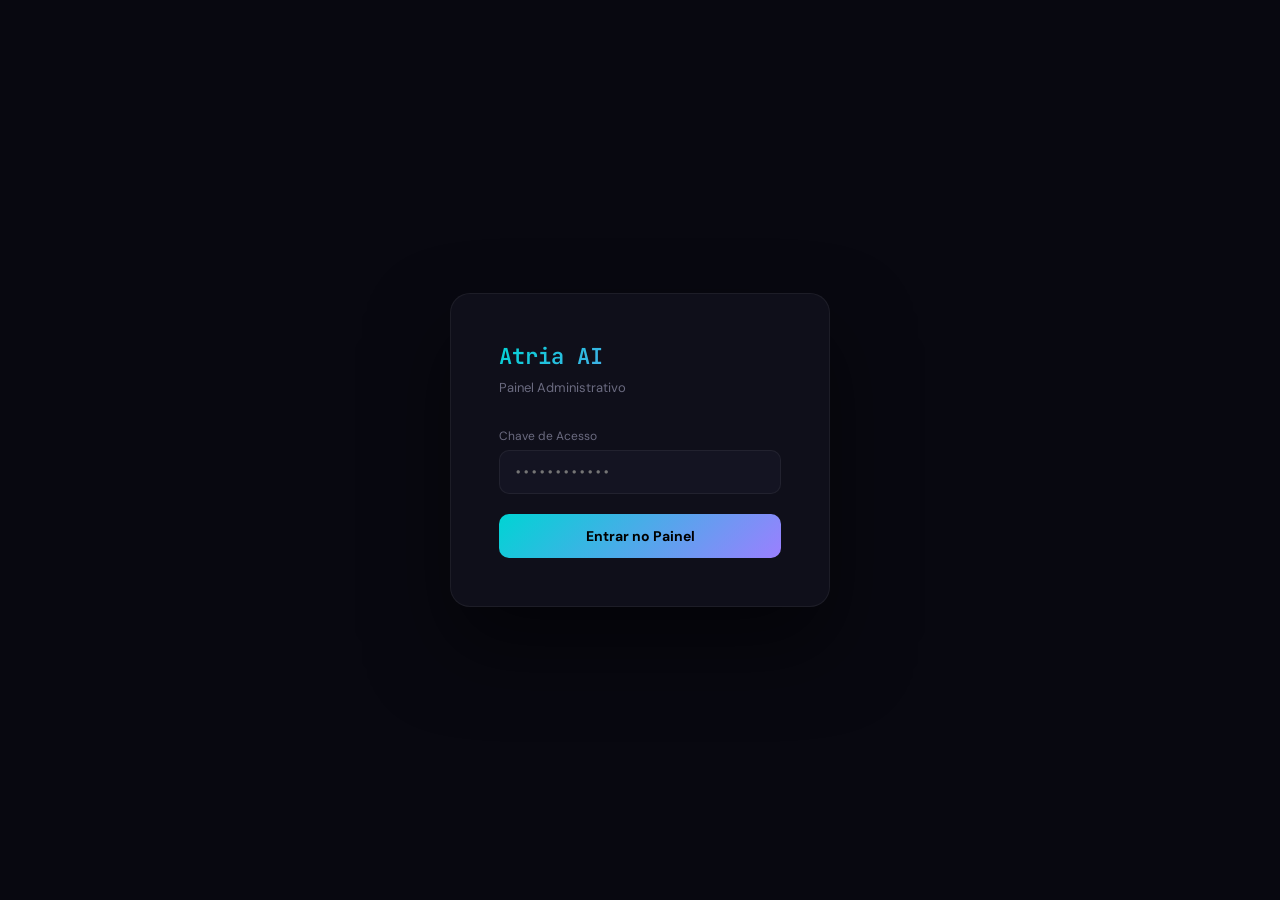
<file: admin.html>
<!DOCTYPE html>
<html lang="pt-BR">
<head>
<meta charset="UTF-8"/>
<meta name="viewport" content="width=device-width, initial-scale=1.0"/>
<title>Atria AI — Admin</title>
<link href="https://fonts.googleapis.com/css2?family=JetBrains+Mono:wght@400;500;600&family=DM+Sans:wght@300;400;500;600;700&display=swap" rel="stylesheet"/>
<style>
*, *::before, *::after { box-sizing: border-box; margin: 0; padding: 0; }
:root {
  --bg:       #080810;
  --surface:  #0f0f1a;
  --surface2: #141422;
  --border:   rgba(255,255,255,0.06);
  --cyan:     #00d4d4;
  --purple:   #9b7fff;
  --green:    #00e676;
  --orange:   #ffaa44;
  --red:      #ff5252;
  --text:     #f0f0f5;
  --muted:    #6b6b80;
  --font:     'DM Sans', sans-serif;
  --mono:     'JetBrains Mono', monospace;
}

body { background: var(--bg); color: var(--text); font-family: var(--font); min-height: 100vh; }

/* ── LOGIN ── */
#login-screen {
  min-height: 100vh; display: flex; align-items: center; justify-content: center;
}
.login-card {
  background: var(--surface); border: 1px solid var(--border);
  border-radius: 20px; padding: 48px; width: 100%; max-width: 380px;
  box-shadow: 0 40px 80px rgba(0,0,0,0.5);
}
.login-logo {
  font-family: var(--mono); font-size: 22px; font-weight: 600;
  background: linear-gradient(135deg, var(--cyan), var(--purple));
  -webkit-background-clip: text; -webkit-text-fill-color: transparent;
  margin-bottom: 8px;
}
.login-sub { font-size: 13px; color: var(--muted); margin-bottom: 32px; }
.login-label { font-size: 12px; color: var(--muted); margin-bottom: 6px; display: block; }
.login-input {
  width: 100%; background: var(--surface2); border: 1px solid var(--border);
  border-radius: 10px; padding: 12px 14px; color: var(--text);
  font-family: var(--mono); font-size: 14px; outline: none;
  transition: border-color 0.2s; margin-bottom: 20px;
}
.login-input:focus { border-color: var(--cyan); }
.login-btn {
  width: 100%; padding: 13px; border-radius: 10px; border: none;
  background: linear-gradient(135deg, var(--cyan), var(--purple));
  color: #000; font-weight: 700; font-size: 14px; cursor: pointer;
  font-family: var(--font); transition: opacity 0.2s;
}
.login-btn:hover { opacity: 0.9; }
.login-err { color: var(--red); font-size: 13px; margin-top: 12px; text-align: center; display: none; }

/* ── LAYOUT ── */
#admin-screen { display: none; }
.topbar {
  display: flex; align-items: center; justify-content: space-between;
  padding: 16px 28px; border-bottom: 1px solid var(--border);
  background: var(--surface); position: sticky; top: 0; z-index: 100;
}
.topbar-logo { font-family: var(--mono); font-size: 16px; font-weight: 600; color: var(--cyan); }
.topbar-right { display: flex; align-items: center; gap: 12px; }
.topbar-badge {
  font-size: 11px; padding: 4px 10px; border-radius: 100px;
  background: rgba(0,230,118,0.12); color: var(--green);
  border: 1px solid rgba(0,230,118,0.2); font-family: var(--mono);
}
.logout-btn {
  font-size: 12px; color: var(--muted); background: none; border: 1px solid var(--border);
  border-radius: 8px; padding: 6px 12px; cursor: pointer; font-family: var(--font);
  transition: all 0.2s;
}
.logout-btn:hover { color: var(--text); border-color: rgba(255,255,255,0.2); }

.main { padding: 28px; max-width: 1400px; margin: 0 auto; }

/* ── TABS ── */
.tabs { display: flex; gap: 4px; margin-bottom: 28px; }
.tab {
  padding: 8px 18px; border-radius: 8px; font-size: 13px; font-weight: 600;
  cursor: pointer; border: 1px solid var(--border); background: transparent;
  color: var(--muted); font-family: var(--font); transition: all 0.2s;
}
.tab.active { background: var(--surface2); border-color: var(--cyan); color: var(--cyan); }
.tab-content { display: none; }
.tab-content.active { display: block; }

/* ── CARDS DE MÉTRICAS ── */
.metrics-grid { display: grid; grid-template-columns: repeat(auto-fit, minmax(200px, 1fr)); gap: 16px; margin-bottom: 28px; }
.metric-card {
  background: var(--surface); border: 1px solid var(--border);
  border-radius: 14px; padding: 20px 22px;
  transition: border-color 0.2s;
}
.metric-card:hover { border-color: rgba(255,255,255,0.12); }
.metric-label { font-size: 11px; color: var(--muted); text-transform: uppercase; letter-spacing: 0.08em; margin-bottom: 8px; }
.metric-value { font-size: 32px; font-weight: 700; font-family: var(--mono); line-height: 1; }
.metric-value.cyan   { color: var(--cyan); }
.metric-value.purple { color: var(--purple); }
.metric-value.green  { color: var(--green); }
.metric-value.orange { color: var(--orange); }
.metric-sub { font-size: 12px; color: var(--muted); margin-top: 6px; }

/* ── PLANOS BREAKDOWN ── */
.planos-grid { display: grid; grid-template-columns: repeat(4, 1fr); gap: 12px; margin-bottom: 28px; }
.plano-card {
  background: var(--surface); border: 1px solid var(--border);
  border-radius: 12px; padding: 16px 18px;
  display: flex; align-items: center; justify-content: space-between;
}
.plano-nome { font-size: 13px; font-weight: 600; }
.plano-count { font-size: 24px; font-weight: 700; font-family: var(--mono); }
.plano-count.free   { color: var(--muted); }
.plano-count.start  { color: var(--cyan); }
.plano-count.pro    { color: #00b4b4; }
.plano-count.elite  { color: var(--purple); }
.plano-count.brain  { color: #00e676; }
.badge.brain { background: rgba(0,230,118,0.12); color: #00e676; border: 1px solid rgba(0,230,118,0.3); }

/* ── SEÇÕES ── */
.section-title {
  font-size: 13px; font-weight: 700; color: var(--muted);
  text-transform: uppercase; letter-spacing: 0.08em;
  margin-bottom: 14px; display: flex; align-items: center; gap: 8px;
}
.section-title::after {
  content: ''; flex: 1; height: 1px; background: var(--border);
}

/* ── TABELA ── */
.table-wrap {
  background: var(--surface); border: 1px solid var(--border);
  border-radius: 14px; overflow: hidden; margin-bottom: 28px;
}
.table-header {
  display: flex; align-items: center; justify-content: space-between;
  padding: 14px 18px; border-bottom: 1px solid var(--border);
  gap: 12px;
}
.table-search {
  background: var(--surface2); border: 1px solid var(--border);
  border-radius: 8px; padding: 8px 12px; color: var(--text);
  font-family: var(--font); font-size: 13px; outline: none;
  width: 240px; transition: border-color 0.2s;
}
.table-search:focus { border-color: var(--cyan); }
.filter-select {
  background: var(--surface2); border: 1px solid var(--border);
  border-radius: 8px; padding: 8px 12px; color: var(--text);
  font-family: var(--font); font-size: 13px; outline: none; cursor: pointer;
}
table { width: 100%; border-collapse: collapse; }
th {
  text-align: left; padding: 12px 18px;
  font-size: 11px; font-weight: 600; color: var(--muted);
  text-transform: uppercase; letter-spacing: 0.06em;
  border-bottom: 1px solid var(--border);
  background: rgba(255,255,255,0.01);
}
td {
  padding: 12px 18px; font-size: 13px;
  border-bottom: 1px solid rgba(255,255,255,0.03);
  vertical-align: middle;
}
tr:last-child td { border-bottom: none; }
tr:hover td { background: rgba(255,255,255,0.02); }

.badge {
  font-size: 11px; font-weight: 600; padding: 3px 8px;
  border-radius: 100px; font-family: var(--mono);
}
.badge.gratuito { background: rgba(107,107,128,0.2); color: var(--muted); }
.badge.start    { background: rgba(0,212,212,0.12);  color: var(--cyan); }
.badge.pro      { background: rgba(0,180,180,0.12);   color: #00b4b4; }
.badge.elite    { background: rgba(155,127,255,0.15); color: var(--purple); }
.badge.ativo    { background: rgba(0,230,118,0.12);  color: var(--green); }
.badge.inativo  { background: rgba(255,82,82,0.12);  color: var(--red); }

.tokens-bar-wrap { display: flex; align-items: center; gap: 8px; }
.tokens-bar { height: 4px; background: var(--border); border-radius: 2px; width: 80px; overflow: hidden; }
.tokens-bar-fill { height: 100%; border-radius: 2px; background: linear-gradient(90deg, var(--cyan), var(--purple)); transition: width 0.3s; }

.action-btn {
  padding: 4px 10px; border-radius: 6px; font-size: 11px; font-weight: 600;
  cursor: pointer; font-family: var(--font); border: 1px solid var(--border);
  background: transparent; color: var(--muted); transition: all 0.2s;
}
.action-btn:hover { border-color: var(--cyan); color: var(--cyan); }
.action-btn.danger:hover { border-color: var(--red); color: var(--red); }

/* ── MODAL ── */
.modal-overlay {
  position: fixed; inset: 0; background: rgba(0,0,0,0.7);
  display: flex; align-items: center; justify-content: center;
  z-index: 999; opacity: 0; pointer-events: none; transition: opacity 0.2s;
}
.modal-overlay.open { opacity: 1; pointer-events: all; }
.modal {
  background: var(--surface); border: 1px solid var(--border);
  border-radius: 16px; padding: 28px; width: 100%; max-width: 420px;
  transform: translateY(10px); transition: transform 0.2s;
}
.modal-overlay.open .modal { transform: translateY(0); }
.modal-title { font-size: 16px; font-weight: 700; margin-bottom: 20px; }
.modal-field { margin-bottom: 16px; }
.modal-label { font-size: 12px; color: var(--muted); margin-bottom: 6px; display: block; }
.modal-select {
  width: 100%; background: var(--surface2); border: 1px solid var(--border);
  border-radius: 8px; padding: 10px 12px; color: var(--text);
  font-family: var(--font); font-size: 13px; outline: none;
}
.modal-btns { display: flex; gap: 8px; margin-top: 20px; }
.modal-btn {
  flex: 1; padding: 10px; border-radius: 8px; font-size: 13px;
  font-weight: 600; cursor: pointer; font-family: var(--font); transition: all 0.2s;
}
.modal-btn.cancel { background: transparent; border: 1px solid var(--border); color: var(--muted); }
.modal-btn.confirm { background: linear-gradient(135deg, var(--cyan), var(--purple)); border: none; color: #000; }
.modal-btn.cancel:hover { border-color: rgba(255,255,255,0.2); color: var(--text); }

/* ── LOADING ── */
.loading {
  display: flex; align-items: center; justify-content: center;
  padding: 60px; color: var(--muted); font-size: 13px; gap: 10px;
}
.spinner {
  width: 18px; height: 18px; border: 2px solid var(--border);
  border-top-color: var(--cyan); border-radius: 50%;
  animation: spin 0.8s linear infinite;
}
@keyframes spin { to { transform: rotate(360deg); } }

/* ── ATIVIDADE RECENTE ── */
.activity-list { display: flex; flex-direction: column; gap: 2px; }
.activity-item {
  display: flex; align-items: center; gap: 12px;
  padding: 10px 14px; border-radius: 8px; transition: background 0.15s;
}
.activity-item:hover { background: rgba(255,255,255,0.02); }
.activity-dot { width: 7px; height: 7px; border-radius: 50%; flex-shrink: 0; }
.activity-dot.gratuito { background: var(--muted); }
.activity-dot.start    { background: var(--cyan); }
.activity-dot.pro      { background: #00b4b4; }
.activity-dot.elite    { background: var(--purple); }
.activity-info { flex: 1; }
.activity-nome { font-size: 13px; font-weight: 500; }
.activity-email { font-size: 11px; color: var(--muted); }
.activity-time { font-size: 11px; color: var(--muted); font-family: var(--mono); flex-shrink: 0; }

.two-col { display: grid; grid-template-columns: 1fr 1fr; gap: 20px; }
@media (max-width: 768px) { .two-col { grid-template-columns: 1fr; } .planos-grid { grid-template-columns: 1fr; } }
.feedback-card {
  padding: 16px; border-radius: 10px; border: 1px solid var(--border);
  background: var(--surface2); margin-bottom: 10px;
}
.feedback-card-header { display: flex; align-items: center; gap: 10px; margin-bottom: 8px; flex-wrap: wrap; }
.feedback-tipo-tag {
  padding: 3px 10px; border-radius: 20px; font-size: 11px; font-weight: 600; text-transform: uppercase;
}
.feedback-tipo-tag.sugestao { background: rgba(0,212,212,0.1); color: var(--cyan); border: 1px solid rgba(0,212,212,0.3); }
.feedback-tipo-tag.reclamacao { background: rgba(239,68,68,0.1); color: #f87171; border: 1px solid rgba(239,68,68,0.3); }
.feedback-tipo-tag.elogio { background: rgba(255,200,0,0.1); color: #fbbf24; border: 1px solid rgba(255,200,0,0.3); }
.feedback-stars-display { color: #fbbf24; font-size: 14px; letter-spacing: 1px; }
.feedback-card-user { font-size: 12px; color: var(--muted); margin-left: auto; }
.feedback-card-msg { font-size: 14px; color: var(--text); line-height: 1.5; }
.feedback-card-date { font-size: 11px; color: var(--muted); margin-top: 8px; }

  /* ── Alertas Câmbio ── */
  .alerta-dolar {
    background: var(--surface2);
    border: 1px solid var(--border);
    border-radius: 12px;
    padding: 16px 20px;
    margin-bottom: 16px;
  }
  .alerta-dolar-header { display:flex; align-items:center; justify-content:space-between; margin-bottom:12px; }
  .alerta-dolar-titulo { font-size:14px; font-weight:700; color:var(--text); }
  .alerta-dolar-cotacao { font-size:28px; font-weight:800; color:var(--cyan); }
  .alerta-dolar-variacao { font-size:13px; font-weight:600; padding:3px 10px; border-radius:20px; }
  .var-alta { background:rgba(239,68,68,0.15); color:#ef4444; }
  .var-baixa { background:rgba(34,197,94,0.15); color:#22c55e; }
  .alerta-dolar-info { display:flex; gap:20px; font-size:12px; color:var(--muted); margin-top:8px; }
  .alerta-historico { margin-top:12px; }
  .alerta-historico-item { display:flex; justify-content:space-between; padding:6px 0; border-bottom:1px solid var(--border); font-size:12px; color:var(--muted); }
  .alerta-badge-critico { background:rgba(239,68,68,0.15); border:1px solid #ef4444; color:#ef4444; font-size:11px; font-weight:700; padding:2px 8px; border-radius:10px; }

  /* ── Suporte IA ── */
  .suporte-chat { display:flex; flex-direction:column; height:500px; background:var(--surface2); border-radius:12px; border:1px solid var(--border); overflow:hidden; }
  .suporte-msgs { flex:1; overflow-y:auto; padding:16px; display:flex; flex-direction:column; gap:10px; }
  .suporte-msg { max-width:85%; padding:10px 14px; border-radius:12px; font-size:13px; line-height:1.5; }
  .suporte-msg.user { background:var(--cyan); color:#000; align-self:flex-end; border-bottom-right-radius:4px; }
  .suporte-msg.ia { background:var(--surface); color:var(--text); align-self:flex-start; border-bottom-left-radius:4px; }
  .suporte-msg.ia b { color:var(--cyan); }
  .suporte-input-area { display:flex; gap:8px; padding:12px; border-top:1px solid var(--border); }
  .suporte-input { flex:1; background:var(--surface); border:1px solid var(--border); border-radius:10px; padding:10px 14px; color:var(--text); font-size:13px; outline:none; }
  .suporte-input:focus { border-color:var(--cyan); }
  .suporte-send { background:var(--cyan); color:#000; border:none; border-radius:10px; padding:10px 18px; font-weight:700; cursor:pointer; font-size:13px; }
  .suporte-send:disabled { opacity:0.5; cursor:not-allowed; }
  .suporte-typing { color:var(--muted); font-size:12px; font-style:italic; padding:4px 0; }
  .suporte-ctx { font-size:11px; color:var(--muted); padding:8px 16px; border-bottom:1px solid var(--border); background:var(--surface); }

  
  /* ── Alertas Câmbio ── */
  .alerta-dolar { background:var(--surface2); border:1px solid var(--border); border-radius:12px; padding:16px 20px; margin-bottom:16px; }
  .alerta-dolar-header { display:flex; align-items:center; justify-content:space-between; margin-bottom:12px; }
  .alerta-dolar-titulo { font-size:14px; font-weight:700; color:var(--text); }
  .alerta-dolar-cotacao { font-size:28px; font-weight:800; color:var(--cyan); }
  .alerta-dolar-variacao { font-size:13px; font-weight:600; padding:3px 10px; border-radius:20px; }
  .var-alta { background:rgba(239,68,68,0.15); color:#ef4444; }
  .var-baixa { background:rgba(34,197,94,0.15); color:#22c55e; }
  .alerta-dolar-info { display:flex; gap:20px; font-size:12px; color:var(--muted); margin-top:8px; flex-wrap:wrap; }

  /* ── Suporte IA ── */
  .suporte-chat { display:flex; flex-direction:column; height:500px; background:var(--surface2); border-radius:12px; border:1px solid var(--border); overflow:hidden; }
  .suporte-msgs { flex:1; overflow-y:auto; padding:16px; display:flex; flex-direction:column; gap:10px; }
  .suporte-msg { max-width:85%; padding:10px 14px; border-radius:12px; font-size:13px; line-height:1.5; }
  .suporte-msg.user { background:var(--cyan); color:#000; align-self:flex-end; border-bottom-right-radius:4px; }
  .suporte-msg.ia { background:var(--surface); color:var(--text); align-self:flex-start; border-bottom-left-radius:4px; }
  .suporte-msg.ia b { color:var(--cyan); }
  .suporte-input-area { display:flex; gap:8px; padding:12px; border-top:1px solid var(--border); }
  .suporte-input { flex:1; background:var(--surface); border:1px solid var(--border); border-radius:10px; padding:10px 14px; color:var(--text); font-size:13px; outline:none; font-family:var(--font); }
  .suporte-input:focus { border-color:var(--cyan); }
  .suporte-send { background:var(--cyan); color:#000; border:none; border-radius:10px; padding:10px 18px; font-weight:700; cursor:pointer; font-size:13px; font-family:var(--font); }
  .suporte-send:disabled { opacity:0.5; cursor:not-allowed; }
  .suporte-ctx { font-size:11px; color:var(--muted); padding:8px 16px; border-bottom:1px solid var(--border); background:var(--surface); }
</style>
</head>
<body>

<!-- LOGIN -->
<div id="login-screen">
  <div class="login-card">
    <div class="login-logo">Atria AI</div>
    <div class="login-sub">Painel Administrativo</div>
    <label class="login-label">Chave de Acesso</label>
    <input type="password" class="login-input" id="admin-key-input" placeholder="••••••••••••" onkeydown="if(event.key==='Enter')fazerLogin()"/>
    <button class="login-btn" onclick="fazerLogin()">Entrar no Painel</button>
    <div class="login-err" id="login-err">Chave inválida. Tente novamente.</div>
  </div>
</div>

<!-- ADMIN -->
<div id="admin-screen">
  <div class="topbar">
    <div class="topbar-logo">⬡ Atria AI Admin</div>
    <div class="topbar-right">
      <span class="topbar-badge" id="last-update">Carregando...</span>
      <button class="logout-btn" onclick="logout()">Sair</button>
    </div>
  </div>

  <div class="main">
    <div class="tabs">
      <button class="tab active" onclick="mudarTab('overview', this)">📊 Overview</button>
      <button class="tab" onclick="mudarTab('usuarios', this)">👥 Usuários</button>
      <button class="tab" onclick="mudarTab('ativos', this)">🔥 Mais Ativos</button>
      <button class="tab" onclick="mudarTab('feedbacks', this)">💬 Feedbacks</button>
      <button class="tab" onclick="mudarTab('dolar', this)">💵 Câmbio</button>
      <button class="tab" onclick="mudarTab('suporte', this)">🤖 Suporte IA</button>
    </div>

    <!-- TAB: OVERVIEW -->
    <div class="tab-content active" id="tab-overview">
      <div class="metrics-grid" id="metrics-grid">
        <div class="loading"><div class="spinner"></div> Carregando...</div>
      </div>
      <div class="planos-grid" id="planos-grid"></div>
      <div class="two-col">
        <div>
          <div class="section-title">Cadastros Recentes</div>
          <div class="table-wrap">
            <div class="activity-list" id="activity-list">
              <div class="loading"><div class="spinner"></div></div>
            </div>
          </div>
        </div>
        <div>
          <div class="section-title">Resumo de Receita</div>
          <div class="table-wrap" style="padding:20px;">
            <div id="receita-box"><div class="loading"><div class="spinner"></div></div></div>
          </div>
        </div>
      </div>
    </div>

    <!-- TAB: USUÁRIOS -->
    <div class="tab-content" id="tab-usuarios">
      <div class="table-wrap">
        <div class="table-header">
          <div style="display:flex;gap:8px;align-items:center;">
            <input class="table-search" id="busca-input" placeholder="🔍  Buscar por nome ou email..." oninput="buscarUsuarios()"/>
            <select class="filter-select" id="filtro-plano" onchange="buscarUsuarios()">
              <option value="">Todos os planos</option>
              <option value="gratuito">Gratuito</option>
              <option value="start">Start</option>
              <option value="pro">Pro</option>
              <option value="elite">Elite</option>
            </select>
          </div>
          <button class="action-btn" onclick="carregarUsuarios()" style="color:var(--cyan);border-color:var(--cyan);">↻ Atualizar</button>
        </div>
        <div id="usuarios-table-body">
          <div class="loading"><div class="spinner"></div> Carregando usuários...</div>
        </div>
      </div>
    </div>

    <!-- TAB: MAIS ATIVOS -->
    <div class="tab-content" id="tab-ativos">
      <div class="table-wrap">
        <div id="ativos-table-body">
          <div class="loading"><div class="spinner"></div> Carregando...</div>
        </div>
      </div>
    </div>

    <!-- TAB: FEEDBACKS -->
    <div class="tab-content" id="tab-feedbacks">
      <div class="table-wrap">
        <div class="table-header">
          <div style="display:flex;gap:8px;align-items:center;flex-wrap:wrap;">
            <select id="feedback-filtro-tipo" onchange="carregarFeedbacks()" style="padding:8px 12px;border-radius:8px;border:1px solid var(--border);background:var(--surface2);color:var(--text);font-size:13px;">
              <option value="">Todos os tipos</option>
              <option value="sugestao">💡 Sugestões</option>
              <option value="reclamacao">⚠️ Reclamações</option>
              <option value="elogio">⭐ Elogios</option>
            </select>
          </div>
        </div>
        <div id="feedbacks-table-body">
          <div class="loading"><div class="spinner"></div> Carregando...</div>
        </div>
      </div>
    </div>

  <!-- TAB: CÂMBIO -->
  <div class="tab-content" id="tab-dolar">
    <div class="section-title" style="margin-bottom:16px;">💵 Monitor de Câmbio USD/BRL</div>
    <div class="alerta-dolar" id="dolar-card">
      <div class="alerta-dolar-header">
        <div>
          <div class="alerta-dolar-titulo">Cotação atual</div>
          <div class="alerta-dolar-cotacao" id="dolar-valor">—</div>
        </div>
        <div style="text-align:right;">
          <div class="alerta-dolar-variacao" id="dolar-variacao">carregando...</div>
          <div style="font-size:11px;color:var(--muted);margin-top:4px;" id="dolar-data">—</div>
        </div>
      </div>
      <div class="alerta-dolar-info">
        <span>📅 Semana passada: <b id="dolar-semana-passada">—</b></span>
        <span>📊 Variação 7 dias: <b id="dolar-var7">—</b></span>
        <span>🔔 Alerta em: <b>+10% na semana</b></span>
      </div>
      <div id="dolar-alerta-critico" style="display:none;margin-top:12px;padding:10px 14px;background:rgba(239,68,68,0.1);border:1px solid #ef4444;border-radius:10px;color:#ef4444;font-weight:700;font-size:13px;">
        ⚠️ ATENÇÃO: Dólar subiu mais de 10% esta semana! Considere reajustar os preços dos planos.
      </div>
      <div style="margin-top:16px;">
        <div style="font-size:12px;font-weight:600;color:var(--muted);margin-bottom:10px;">IMPACTO NOS PLANOS</div>
        <div id="dolar-impacto" style="display:flex;gap:10px;flex-wrap:wrap;"></div>
      </div>
    </div>
    <button onclick="carregarDolar()" style="background:var(--cyan);color:#000;border:none;border-radius:10px;padding:10px 20px;font-weight:700;cursor:pointer;font-size:13px;margin-top:8px;">🔄 Atualizar cotação</button>
  </div>

  <!-- TAB: SUPORTE IA -->
  <div class="tab-content" id="tab-suporte">
    <div class="section-title" style="margin-bottom:4px;">🤖 Agente de Suporte</div>
    <p style="font-size:12px;color:var(--muted);margin-bottom:16px;">IA com contexto total da Atria AI — responde dúvidas, sugere respostas para usuários e diagnostica problemas.</p>
    <div class="suporte-chat">
      <div class="suporte-ctx" id="suporte-ctx">⚡ Contexto: Atria AI — planos Gratuito/Start/Pro/Elite, Cérebro, busca web, personas</div>
      <div class="suporte-msgs" id="suporte-msgs">
        <div class="suporte-msg ia">👋 Olá! Sou o agente de suporte da Atria AI. Posso ajudar com dúvidas de usuários, diagnosticar problemas e sugerir respostas. Como posso ajudar?</div>
      </div>
      <div class="suporte-input-area">
        <input class="suporte-input" id="suporte-input" placeholder="Ex: usuário não consegue acessar o Cérebro..." onkeydown="if(event.key==='Enter' && !event.shiftKey) enviarSupporte()"/>
        <button class="suporte-send" id="suporte-send" onclick="enviarSupporte()">Enviar</button>
      </div>
    </div>
  </div>

  </div><!-- /.main -->
</div><!-- /#admin-screen -->

<!-- MODAL EDITAR USUÁRIO -->
<div class="modal-overlay" id="modal-usuario">
  <div class="modal">
    <div class="modal-title" id="modal-titulo">Editar Usuário</div>
    <div class="modal-field">
      <label class="modal-label">Plano</label>
      <select class="modal-select" id="modal-plano">
        <option value="gratuito">Gratuito</option>
        <option value="start">Start — R$47/mês</option>
        <option value="pro">Pro — R$97/mês</option>
        <option value="elite">Elite — R$299/mês</option>
      </select>
    </div>
    <div class="modal-field">
      <label class="modal-label">Status</label>
      <select class="modal-select" id="modal-ativo">
        <option value="1">Ativo</option>
        <option value="0">Bloqueado</option>
      </select>
    </div>
    <div class="modal-field">
      <label class="modal-label">🧠 Módulo Cérebro</label>
      <select class="modal-select" id="modal-brain">
        <option value="0">Inativo</option>
        <option value="1">Ativo</option>
      </select>
    </div>
    <div class="modal-btns">
      <button class="modal-btn cancel" onclick="fecharModal()">Cancelar</button>
      <button class="modal-btn confirm" onclick="salvarUsuario()">Salvar</button>
    </div>
  </div>
</div>

<script>
const API = "https://atria-ai-backend.jonhyelson.workers.dev";
let ADMIN_KEY = "";
let usuarioEditando = null;
let statsCache = null;

// ── LOGIN ──────────────────────────────────────────────────────────
async function fazerLogin() {
  const key = document.getElementById("admin-key-input").value.trim();
  if (!key) return;
  const errEl = document.getElementById("login-err");
  errEl.style.display = "none";

  try {
    const res = await fetch(API + "/admin/stats", {
      headers: { "x-admin-key": key }
    });
    let data;
    try { data = await res.json(); } catch(e) { data = {}; }

    if (!res.ok) {
      errEl.textContent = "Erro " + res.status + ": " + (data?.erro || "Chave inválida ou worker não atualizado");
      errEl.style.display = "block";
      return;
    }
    ADMIN_KEY = key;
    statsCache = data.stats;
    document.getElementById("login-screen").style.display = "none";
    document.getElementById("admin-screen").style.display = "block";
    renderOverview(data.stats);
    carregarUsuarios();
  } catch(e) {
    errEl.textContent = "Erro de conexão: " + e.message + " — verifique se o worker está online";
    errEl.style.display = "block";
  }
}

function logout() {
  ADMIN_KEY = "";
  document.getElementById("admin-screen").style.display = "none";
  document.getElementById("login-screen").style.display = "flex";
  document.getElementById("admin-key-input").value = "";
}

// ── TABS ────────────────────────────────────────────────────────────
function mudarTab(tab, el) {
  document.querySelectorAll(".tab").forEach(t => t.classList.remove("active"));
  document.querySelectorAll(".tab-content").forEach(t => t.classList.remove("active"));
  el.classList.add("active");
  document.getElementById("tab-" + tab).classList.add("active");
  if (tab === "ativos" && statsCache) renderAtivos(statsCache.mais_ativos);
  if (tab === "feedbacks") carregarFeedbacks();
  if (tab === "dolar") carregarDolar();
  if (tab === "suporte") iniciarSuporteIA();
}

// ── FEEDBACKS ────────────────────────────────────────────────────────
async function carregarFeedbacks() {
  const tipo = document.getElementById("feedback-filtro-tipo")?.value || "";
  const body = document.getElementById("feedbacks-table-body");
  body.innerHTML = '<div class="loading"><div class="spinner"></div> Carregando...</div>';
  try {
    const url = API + "/admin/feedbacks" + (tipo ? "?tipo=" + tipo : "");
    const res = await fetch(url, { headers: { "x-admin-key": ADMIN_KEY } });
    const data = await res.json();
    renderFeedbacks(data.feedbacks || []);
  } catch(e) {
    body.innerHTML = '<div class="loading">Erro ao carregar feedbacks.</div>';
  }
}

function renderFeedbacks(feedbacks) {
  const body = document.getElementById("feedbacks-table-body");
  if (!feedbacks.length) {
    body.innerHTML = '<div class="loading">Nenhum feedback ainda.</div>';
    return;
  }
  const tipoLabel = { sugestao: "💡 Sugestão", reclamacao: "⚠️ Reclamação", elogio: "⭐ Elogio" };
  body.innerHTML = feedbacks.map(f => {
    const estrelas = "★".repeat(f.avaliacao || 0) + "☆".repeat(5 - (f.avaliacao || 0));
    const data = new Date(f.criado_em).toLocaleString("pt-BR");
    return `
    <div class="feedback-card">
      <div class="feedback-card-header">
        <span class="feedback-tipo-tag ${f.tipo}">${tipoLabel[f.tipo] || f.tipo}</span>
        <span class="feedback-stars-display">${estrelas}</span>
        <span class="feedback-card-user">${f.nome || "Usuário"} · ${f.email || ""}</span>
      </div>
      <div class="feedback-card-msg">${f.mensagem}</div>
      <div class="feedback-card-date">${data}</div>
    </div>`;
  }).join("");
}

// ── OVERVIEW ────────────────────────────────────────────────────────
function renderOverview(stats) {
  const agora = new Date().toLocaleTimeString("pt-BR", { hour: "2-digit", minute: "2-digit" });
  document.getElementById("last-update").textContent = "Atualizado às " + agora;

  // Métricas principais
  const mrr = stats.receita_mrr || 0;
  document.getElementById("metrics-grid").innerHTML = `
    <div class="metric-card">
      <div class="metric-label">Total de Usuários</div>
      <div class="metric-value cyan">${stats.usuarios.total}</div>
      <div class="metric-sub">+${stats.usuarios.hoje} hoje</div>
    </div>
    <div class="metric-card">
      <div class="metric-label">Mensagens Hoje</div>
      <div class="metric-value purple">${stats.conversas.mensagens_hoje}</div>
      <div class="metric-sub">${stats.conversas.total_mensagens} no total</div>
    </div>
    <div class="metric-card">
      <div class="metric-label">MRR Estimado</div>
      <div class="metric-value green">R$${mrr}</div>
      <div class="metric-sub">planos pagos ativos</div>
    </div>
    <div class="metric-card">
      <div class="metric-label">Cadastros Hoje</div>
      <div class="metric-value orange">${stats.usuarios.hoje}</div>
      <div class="metric-sub">novos usuários</div>
    </div>
  `;

  // Breakdown por plano
  const porPlano = {};
  (stats.usuarios.por_plano || []).forEach(p => porPlano[p.plano] = p.total);
  document.getElementById("planos-grid").innerHTML = `
    <div class="plano-card">
      <div>
        <div class="metric-label" style="margin-bottom:4px;">Gratuito</div>
        <div class="plano-count free">${porPlano.gratuito || 0}</div>
      </div>
      <div style="font-size:28px;">🆓</div>
    </div>
    <div class="plano-card">
      <div>
        <div class="metric-label" style="margin-bottom:4px;">Start — R$47</div>
        <div class="plano-count start">${porPlano.start || 0}</div>
      </div>
      <div style="font-size:28px;">💼</div>
    </div>
    <div class="plano-card">
      <div>
        <div class="metric-label" style="margin-bottom:4px;">Pro — R$97</div>
        <div class="plano-count pro">${porPlano.pro || 0}</div>
      </div>
      <div style="font-size:28px;">🚀</div>
    </div>
    <div class="plano-card">
      <div>
        <div class="metric-label" style="margin-bottom:4px;">Elite — R$299</div>
        <div class="plano-count elite">${porPlano.elite || 0}</div>
      </div>
      <div style="font-size:28px;">👑</div>
    </div>
    <div class="plano-card">
      <div>
        <div class="metric-label" style="margin-bottom:4px;">🧠 Cérebro — R$9,99</div>
        <div class="plano-count brain">${stats.cerebro?.ativos || 0}</div>
      </div>
      <div style="font-size:28px;">🧠</div>
    </div>
  `;

  // Cadastros recentes
  const lista = document.getElementById("activity-list");
  const recentes = stats.cadastros_recentes || [];
  if (!recentes.length) { lista.innerHTML = '<div class="loading">Nenhum cadastro ainda.</div>'; return; }
  lista.innerHTML = recentes.map(u => `
    <div class="activity-item">
      <div class="activity-dot ${u.plano}"></div>
      <div class="activity-info">
        <div class="activity-nome">${escHtml(u.nome)}</div>
        <div class="activity-email">${escHtml(u.email)}</div>
      </div>
      <span class="badge ${u.plano}">${u.plano}</span>
      <div class="activity-time">${formatData(u.criado_em)}</div>
    </div>
  `).join("");

  // Receita
  const start  = porPlano.start || 0;
  const pro    = porPlano.pro   || 0;
  const elite  = porPlano.elite || 0;
  const brains = stats.cerebro?.ativos || 0;
  document.getElementById("receita-box").innerHTML = `
    <div style="display:flex;flex-direction:column;gap:14px;">
      <div style="display:flex;justify-content:space-between;align-items:center;">
        <span style="font-size:13px;color:var(--muted);">Plano Start × ${start}</span>
        <span style="font-family:var(--mono);color:var(--cyan);">R$${start * 47}</span>
      </div>
      <div style="display:flex;justify-content:space-between;align-items:center;padding:8px 0;border-bottom:1px solid var(--border);">
        <span style="font-size:13px;color:var(--muted);">Plano Pro × ${pro}</span>
        <span style="font-family:var(--mono);color:#00b4b4;">R$${pro * 97}</span>
      </div>
      <div style="display:flex;justify-content:space-between;align-items:center;padding:8px 0;border-bottom:1px solid var(--border);">
        <span style="font-size:13px;color:var(--muted);">Plano Elite × ${elite}</span>
        <span style="font-family:var(--mono);color:var(--purple);">R$${elite * 299}</span>
      </div>
      <div style="display:flex;justify-content:space-between;align-items:center;padding:8px 0;border-bottom:1px solid var(--border);">
        <span style="font-size:13px;color:var(--muted);">🧠 Cérebro × ${brains}</span>
        <span style="font-family:var(--mono);color:#00e676;">R$${(brains * 9.99).toFixed(2)}</span>
      </div>
      <div style="height:1px;background:var(--border);"></div>
      <div style="display:flex;justify-content:space-between;align-items:center;">
        <span style="font-size:14px;font-weight:700;">MRR Total</span>
        <span style="font-family:var(--mono);font-size:22px;font-weight:700;color:var(--green);">R$${mrr.toFixed(2)}</span>
      </div>
    </div>
  `;
}

// ── USUÁRIOS ────────────────────────────────────────────────────────
async function carregarUsuarios() {
  const busca = document.getElementById("busca-input")?.value || "";
  const plano = document.getElementById("filtro-plano")?.value || "";
  document.getElementById("usuarios-table-body").innerHTML = '<div class="loading"><div class="spinner"></div> Carregando...</div>';

  let url = API + "/admin/usuarios?";
  if (busca) url += "q=" + encodeURIComponent(busca) + "&";
  if (plano) url += "plano=" + plano;

  try {
    const res = await fetch(url, { headers: { "x-admin-key": ADMIN_KEY } });
    const data = await res.json();
    renderTabelaUsuarios(data.usuarios || []);
  } catch(e) {
    document.getElementById("usuarios-table-body").innerHTML = '<div class="loading">Erro ao carregar.</div>';
  }
}

let buscaTimer;
function buscarUsuarios() {
  clearTimeout(buscaTimer);
  buscaTimer = setTimeout(carregarUsuarios, 400);
}

function renderTabelaUsuarios(usuarios) {
  if (!usuarios.length) {
    document.getElementById("usuarios-table-body").innerHTML = '<div class="loading">Nenhum usuário encontrado.</div>';
    return;
  }
  document.getElementById("usuarios-table-body").innerHTML = `
    <table>
      <thead>
        <tr>
          <th>Usuário</th>
          <th>Plano</th>
          <th>🧠 Cérebro</th>
          <th>🎁 Indicações</th>
          <th>Tokens</th>
          <th>Perguntas Hoje</th>
          <th>Status</th>
          <th>Cadastro</th>
          <th>Ações</th>
        </tr>
      </thead>
      <tbody>
        ${usuarios.map(u => {
          const pct = Math.min(100, Math.round((u.tokens_usados / u.tokens_limite) * 100)) || 0;
          return `
            <tr>
              <td>
                <div style="font-weight:500;">${escHtml(u.nome)}</div>
                <div style="font-size:11px;color:var(--muted);">${escHtml(u.email)}</div>
              </td>
              <td><span class="badge ${u.plano}">${u.plano}</span></td>
              <td>${u.has_brain ? '<span class="badge brain">🧠 Ativo</span>' : '<span style="color:var(--muted);font-size:12px;">—</span>'}</td>
              <td style="font-family:var(--mono);font-size:13px;color:var(--cyan);">${u.indicacoes_convertidas || 0}</td>
              <td>
                <div class="tokens-bar-wrap">
                  <div class="tokens-bar"><div class="tokens-bar-fill" style="width:${pct}%"></div></div>
                  <span style="font-size:11px;color:var(--muted);font-family:var(--mono);">${pct}%</span>
                </div>
                <div style="font-size:10px;color:var(--muted);margin-top:2px;">${fmtNum(u.tokens_usados)} / ${fmtNum(u.tokens_limite)}</div>
              </td>
              <td style="font-family:var(--mono);font-size:13px;">${u.perguntas_hoje}</td>
              <td><span class="badge ${u.ativo ? 'ativo' : 'inativo'}">${u.ativo ? 'Ativo' : 'Bloqueado'}</span></td>
              <td style="font-size:12px;color:var(--muted);">${formatData(u.criado_em)}</td>
              <td>
                <button class="action-btn" onclick="abrirModal(${u.id}, '${u.nome}', '${u.plano}', ${u.ativo}, ${u.has_brain})">Editar</button>
              </td>
            </tr>
          `;
        }).join("")}
      </tbody>
    </table>
  `;
}

// ── MAIS ATIVOS ──────────────────────────────────────────────────────
function renderAtivos(ativos) {
  if (!ativos || !ativos.length) {
    document.getElementById("ativos-table-body").innerHTML = '<div class="loading">Sem dados ainda.</div>';
    return;
  }
  document.getElementById("ativos-table-body").innerHTML = `
    <table>
      <thead>
        <tr>
          <th>#</th>
          <th>Usuário</th>
          <th>Plano</th>
          <th>Total de Mensagens</th>
          <th>Perguntas Hoje</th>
          <th>Tokens Usados</th>
        </tr>
      </thead>
      <tbody>
        ${ativos.map((u, i) => `
          <tr>
            <td style="font-family:var(--mono);color:var(--muted);">${i + 1}</td>
            <td>
              <div style="font-weight:500;">${escHtml(u.nome)}</div>
              <div style="font-size:11px;color:var(--muted);">${escHtml(u.email)}</div>
            </td>
            <td><span class="badge ${u.plano}">${u.plano}</span></td>
            <td style="font-family:var(--mono);color:var(--cyan);">${fmtNum(u.total_msgs)}</td>
            <td style="font-family:var(--mono);">${u.perguntas_hoje}</td>
            <td style="font-family:var(--mono);color:var(--purple);">${fmtNum(u.tokens_usados)}</td>
          </tr>
        `).join("")}
      </tbody>
    </table>
  `;
}

// ── MODAL ────────────────────────────────────────────────────────────
function abrirModal(id, nome, plano, ativo, has_brain) {
  usuarioEditando = id;
  document.getElementById("modal-titulo").textContent = "Editar: " + nome;
  document.getElementById("modal-plano").value = plano;
  document.getElementById("modal-ativo").value = ativo ? "1" : "0";
  document.getElementById("modal-brain").value = has_brain ? "1" : "0";
  document.getElementById("modal-usuario").classList.add("open");
}

function fecharModal() {
  document.getElementById("modal-usuario").classList.remove("open");
  usuarioEditando = null;
}

async function salvarUsuario() {
  if (!usuarioEditando) return;
  const plano     = document.getElementById("modal-plano").value;
  const ativo     = document.getElementById("modal-ativo").value === "1";
  const has_brain = document.getElementById("modal-brain").value === "1";

  try {
    await fetch(API + "/admin/usuarios/" + usuarioEditando, {
      method: "PATCH",
      headers: { "Content-Type": "application/json", "x-admin-key": ADMIN_KEY },
      body: JSON.stringify({ plano, ativo, has_brain }),
    });
    fecharModal();
    carregarUsuarios();
  } catch(e) {
    alert("Erro ao salvar.");
  }
}

document.getElementById("modal-usuario").addEventListener("click", function(e) {
  if (e.target === this) fecharModal();
});

// ── UTILS ────────────────────────────────────────────────────────────
function escHtml(s) {
  return String(s||"").replace(/&/g,"&amp;").replace(/</g,"&lt;").replace(/>/g,"&gt;");
}
function fmtNum(n) {
  return Number(n||0).toLocaleString("pt-BR");
}
function formatData(str) {
  if (!str) return "—";
  const d = new Date(str);
  return d.toLocaleDateString("pt-BR", { day:"2-digit", month:"2-digit", year:"2-digit" });
}

// Auto-refresh a cada 60s
setInterval(async () => {
  if (!ADMIN_KEY) return;
  try {
    const res = await fetch(API + "/admin/stats", { headers: { "x-admin-key": ADMIN_KEY } });
    const data = await res.json();
    if (data.ok) { statsCache = data.stats; renderOverview(data.stats); }
  } catch(e) {}
}, 60000);

// ── CÂMBIO USD/BRL ───────────────────────────────────────────────────
async function carregarDolar() {
  document.getElementById("dolar-valor").textContent = "...";
  document.getElementById("dolar-variacao").textContent = "buscando...";
  try {
    const res = await fetch("https://economia.awesomeapi.com.br/json/daily/USD-BRL/7");
    const data = await res.json();
    if (!data || !data.length) throw new Error("sem dados");

    const hoje   = parseFloat(data[0].bid);
    const semana = parseFloat(data[data.length - 1].bid);
    const variacao = ((hoje - semana) / semana) * 100;
    const data_str = new Date(parseInt(data[0].timestamp) * 1000).toLocaleDateString("pt-BR");

    document.getElementById("dolar-valor").textContent = `R$ ${hoje.toFixed(4)}`;
    document.getElementById("dolar-data").textContent = `Atualizado: ${data_str}`;
    document.getElementById("dolar-semana-passada").textContent = `R$ ${semana.toFixed(4)}`;

    const sinal = variacao >= 0 ? "+" : "";
    const varEl = document.getElementById("dolar-variacao");
    varEl.textContent = `${sinal}${variacao.toFixed(2)}% na semana`;
    varEl.className = "alerta-dolar-variacao " + (variacao >= 5 ? "var-alta" : "var-baixa");
    document.getElementById("dolar-var7").textContent = `${sinal}${variacao.toFixed(2)}%`;
    document.getElementById("dolar-var7").style.color = variacao >= 5 ? "#ef4444" : "#22c55e";

    document.getElementById("dolar-alerta-critico").style.display = variacao >= 10 ? "block" : "none";

    const planos = [{ nome:"Start", preco:47 },{ nome:"Pro", preco:97 },{ nome:"Elite", preco:297 }];
    document.getElementById("dolar-impacto").innerHTML = planos.map(p => {
      const novo = (p.preco * (1 + variacao/100)).toFixed(0);
      const diff = novo - p.preco;
      return `<div style="background:var(--surface);border:1px solid var(--border);border-radius:10px;padding:12px 16px;min-width:120px;">
        <div style="font-size:11px;color:var(--muted);margin-bottom:4px;">${p.nome}</div>
        <div style="font-size:18px;font-weight:700;">R$${p.preco}</div>
        ${diff > 0 ? `<div style="font-size:11px;color:#ef4444;margin-top:2px;">→ R$${novo} (+R$${diff})</div>` : '<div style="font-size:11px;color:#22c55e;margin-top:2px;">✓ preço ok</div>'}
      </div>`;
    }).join("");
  } catch(e) {
    document.getElementById("dolar-valor").textContent = "Erro";
    document.getElementById("dolar-variacao").textContent = "Falha ao buscar cotação";
  }
}

// ── AGENTE DE SUPORTE IA ─────────────────────────────────────────────
let suporteMsgs = [];
let suporteIniciado = false;

const SUPORTE_SYSTEM = `Você é o agente de suporte interno da Atria AI.
PLATAFORMA: IA brasileira com planos Gratuito/Start(R$47)/Pro(R$97)/Elite(R$297).
Módulos: Cérebro (memória vetorial), Busca web, Personas (Advogado/Contador/Copywriter/Coach/Dev/Empreendedor), PWA.
Pagamento via PIX. Backend: Cloudflare Workers + D1 + Vectorize + R2. API: Anthropic.
INSTRUÇÕES: Seja direto. Sugira texto pronto para responder ao usuário quando pedido.
Identifique se é bug técnico, dúvida de uso ou problema de pagamento. Sempre em português.`;

function iniciarSuporteIA() {
  if (suporteIniciado) return;
  suporteIniciado = true;
  suporteMsgs = [];
}

async function enviarSupporte() {
  const input = document.getElementById("suporte-input");
  const texto = input.value.trim();
  if (!texto) return;
  const btn = document.getElementById("suporte-send");
  input.value = "";
  btn.disabled = true;

  adicionarMsgSuporte("user", texto);
  suporteMsgs.push({ role: "user", content: texto });

  const typing = document.createElement("div");
  typing.className = "suporte-typing";
  typing.id = "suporte-typing";
  typing.textContent = "🤖 Agente pensando...";
  document.getElementById("suporte-msgs").appendChild(typing);
  scrollSupporte();

  try {
    const res = await fetch(API + "/suporte-admin", {
      method: "POST",
      headers: { "Content-Type": "application/json", "x-admin-key": ADMIN_KEY },
      body: JSON.stringify({ mensagens: suporteMsgs }),
    });
    document.getElementById("suporte-typing")?.remove();
    if (!res.ok) throw new Error("erro");
    const data = await res.json();
    const resposta = data.resposta || "Erro ao obter resposta.";
    suporteMsgs.push({ role: "assistant", content: resposta });
    adicionarMsgSuporte("ia", resposta);
  } catch(e) {
    document.getElementById("suporte-typing")?.remove();
    adicionarMsgSuporte("ia", "⚠️ Erro ao conectar. Tente novamente.");
  }
  btn.disabled = false;
  input.focus();
}

function adicionarMsgSuporte(tipo, texto) {
  const msgs = document.getElementById("suporte-msgs");
  const div = document.createElement("div");
  div.className = "suporte-msg " + tipo;
  div.innerHTML = texto.replace(/
/g, "<br>").replace(/\*\*(.+?)\*\*/g, "<b>$1</b>");
  msgs.appendChild(div);
  scrollSupporte();
}

function scrollSupporte() {
  const m = document.getElementById("suporte-msgs");
  if (m) m.scrollTop = m.scrollHeight;
}


</script>
</body>
</html>
</file>
